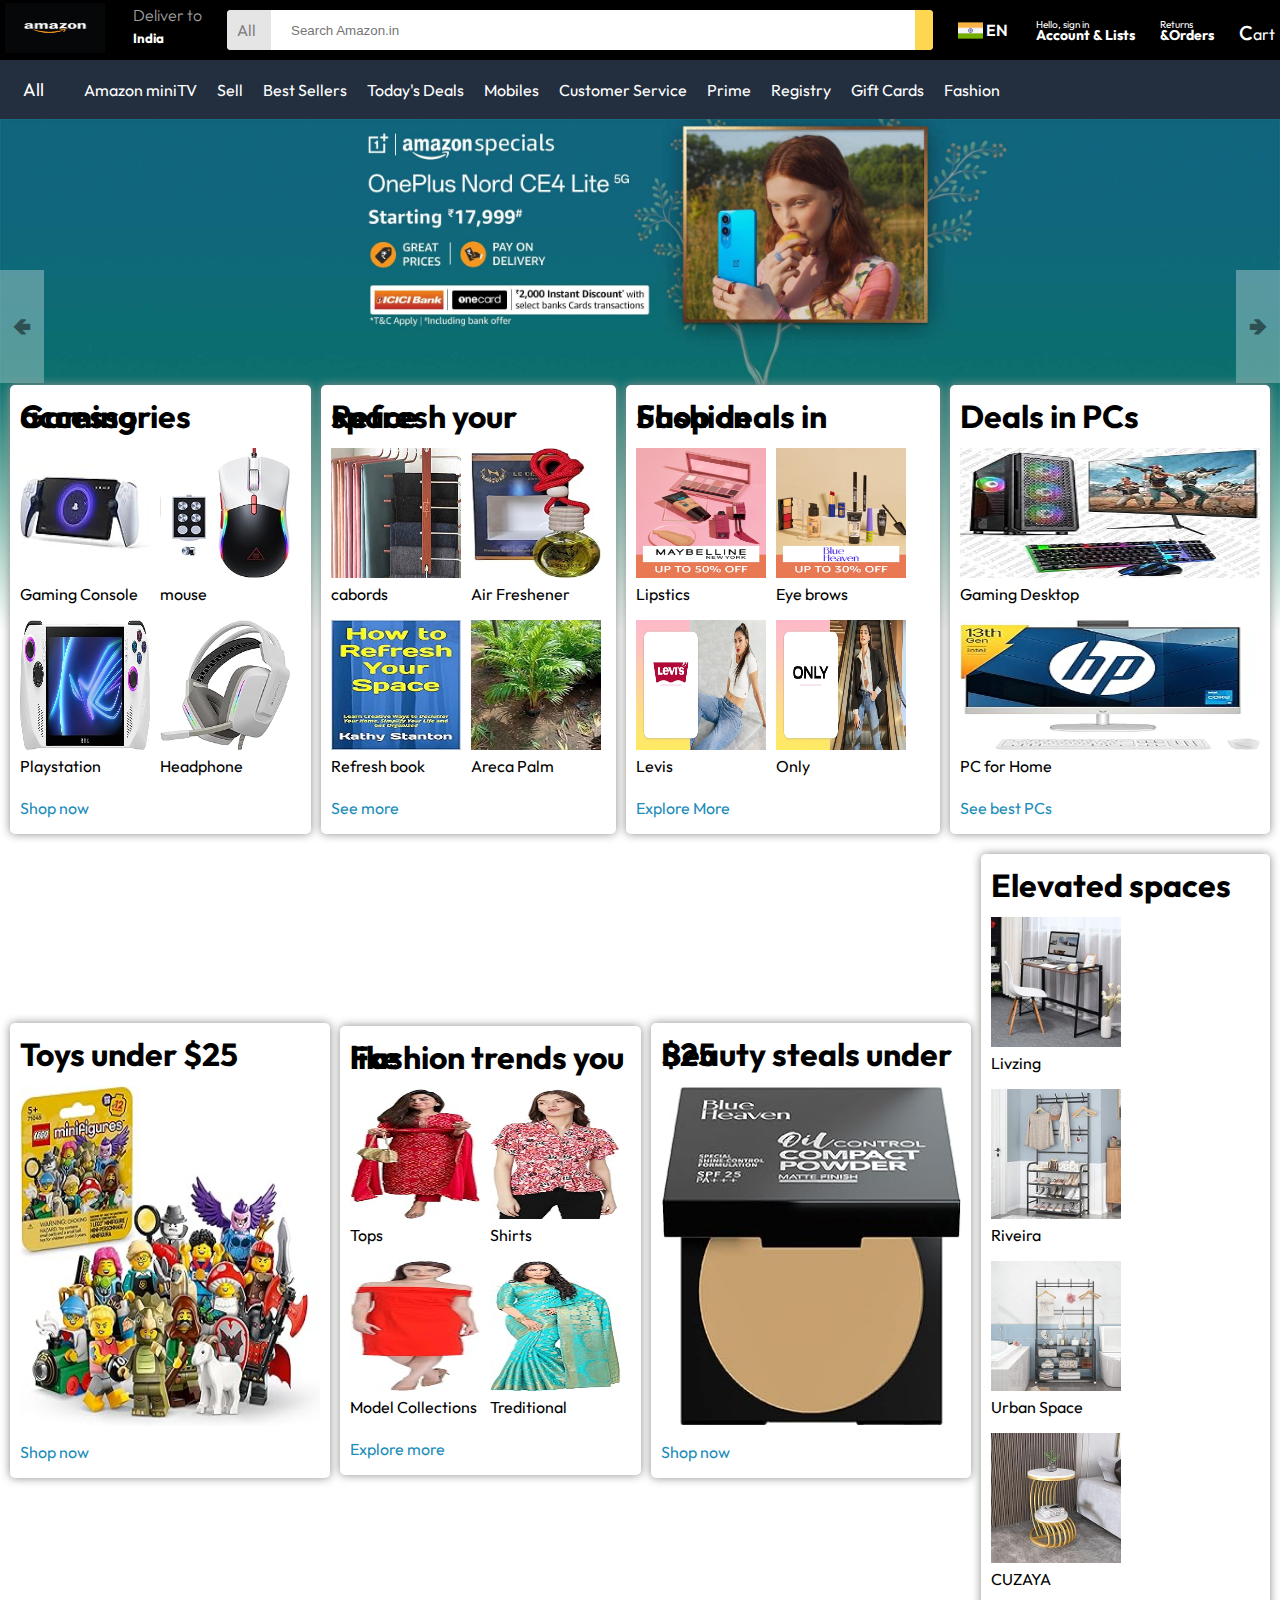
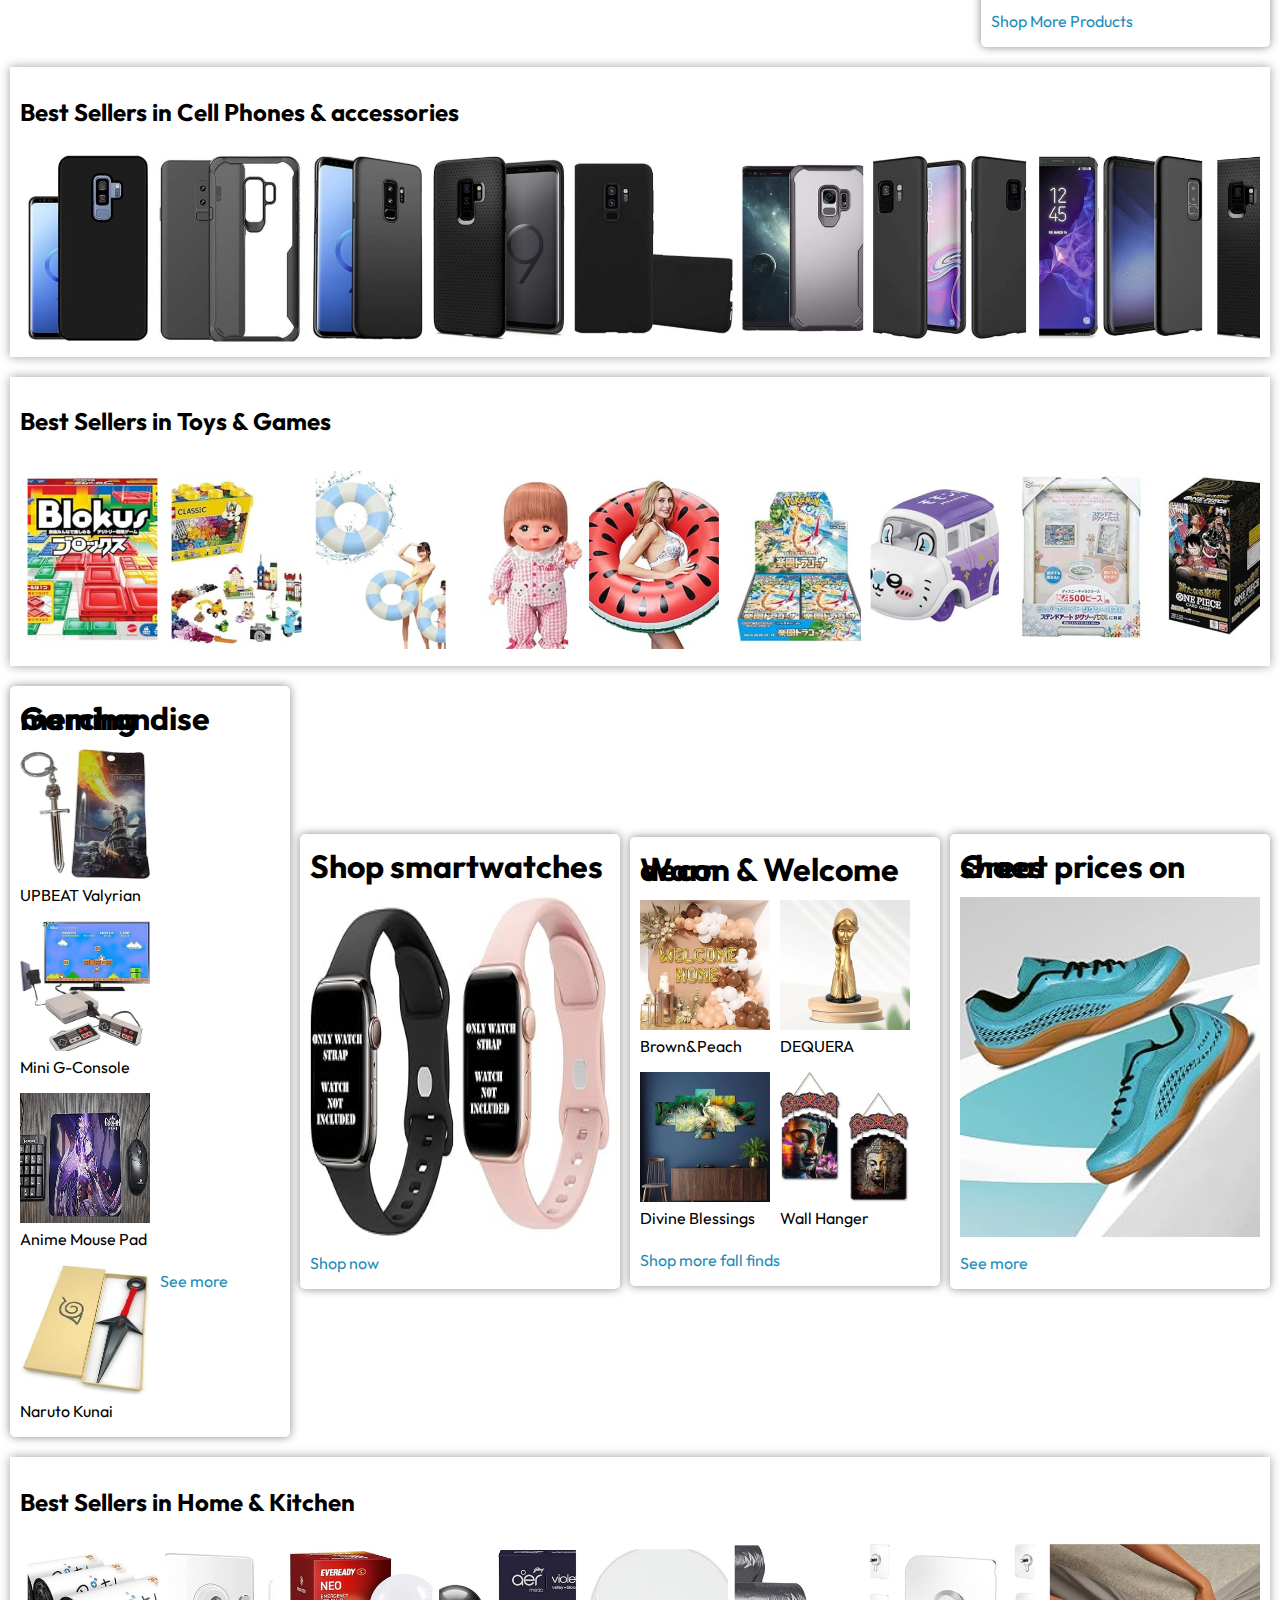
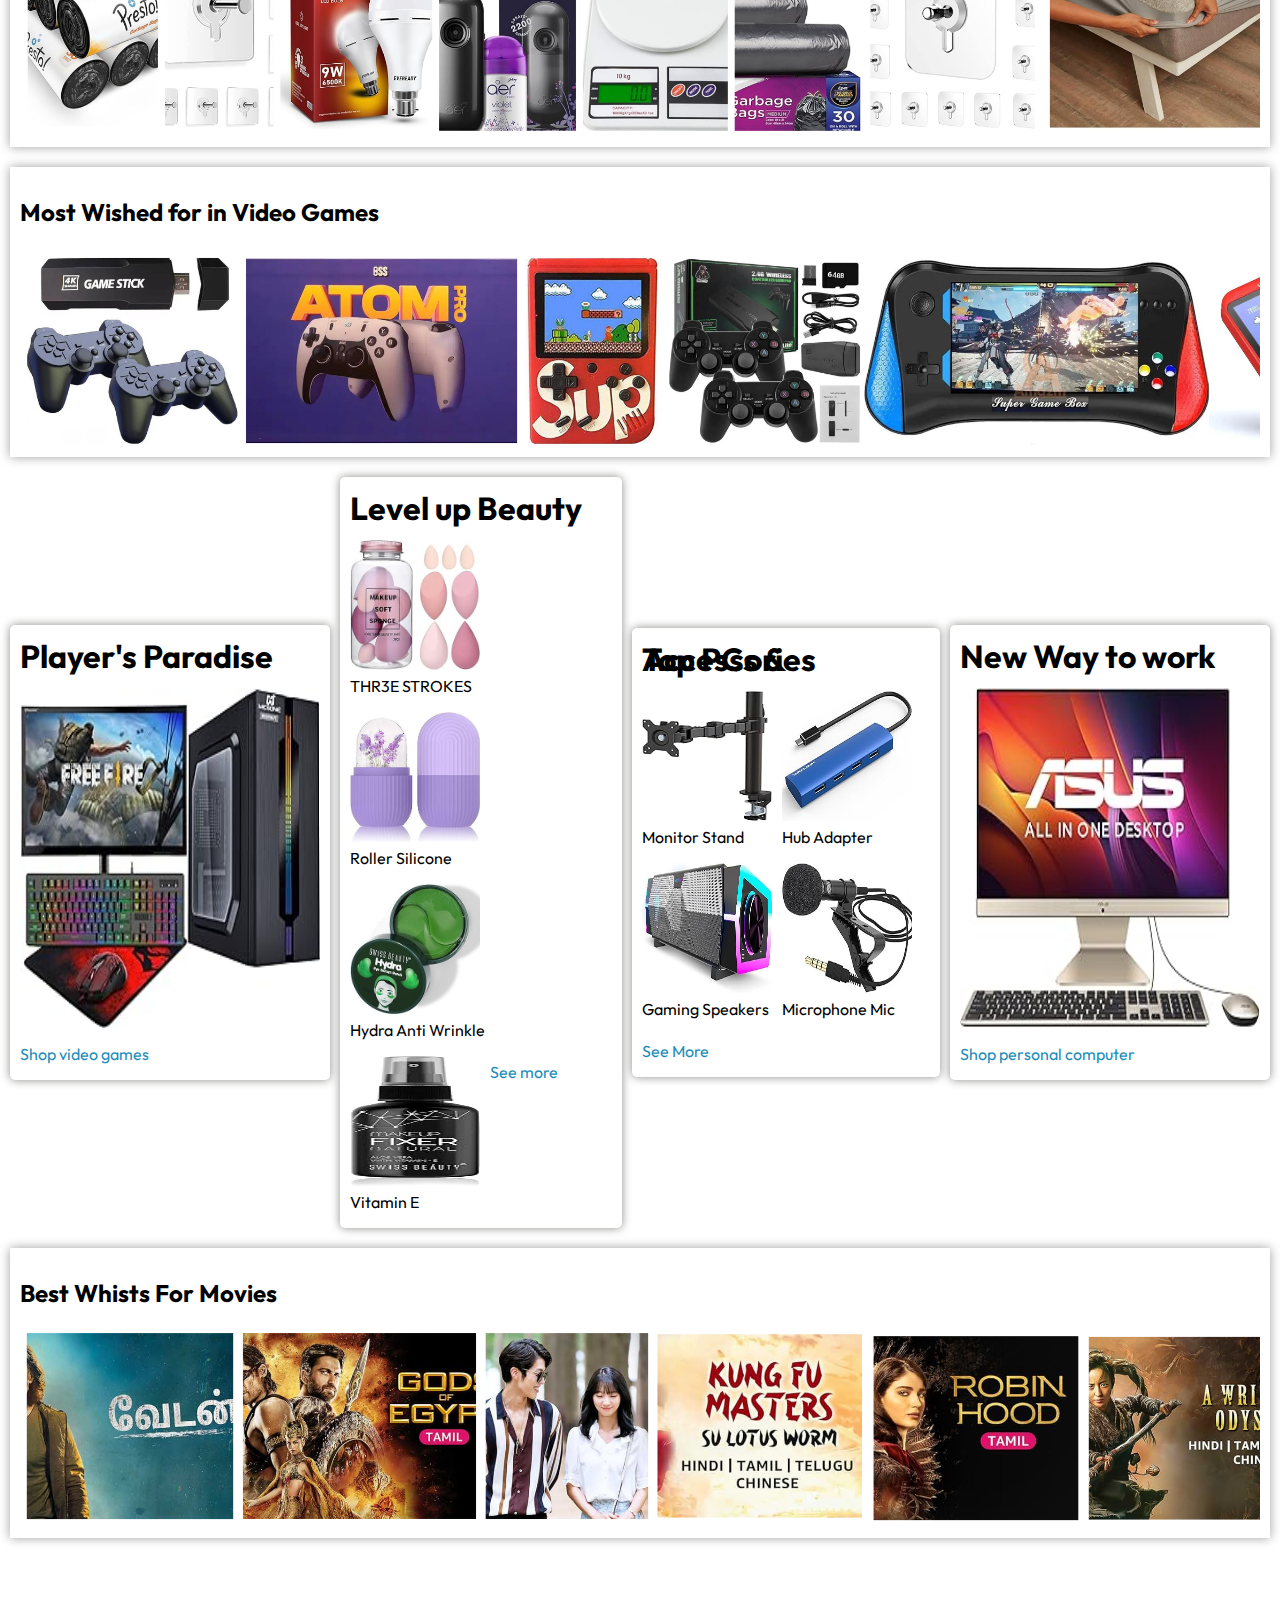
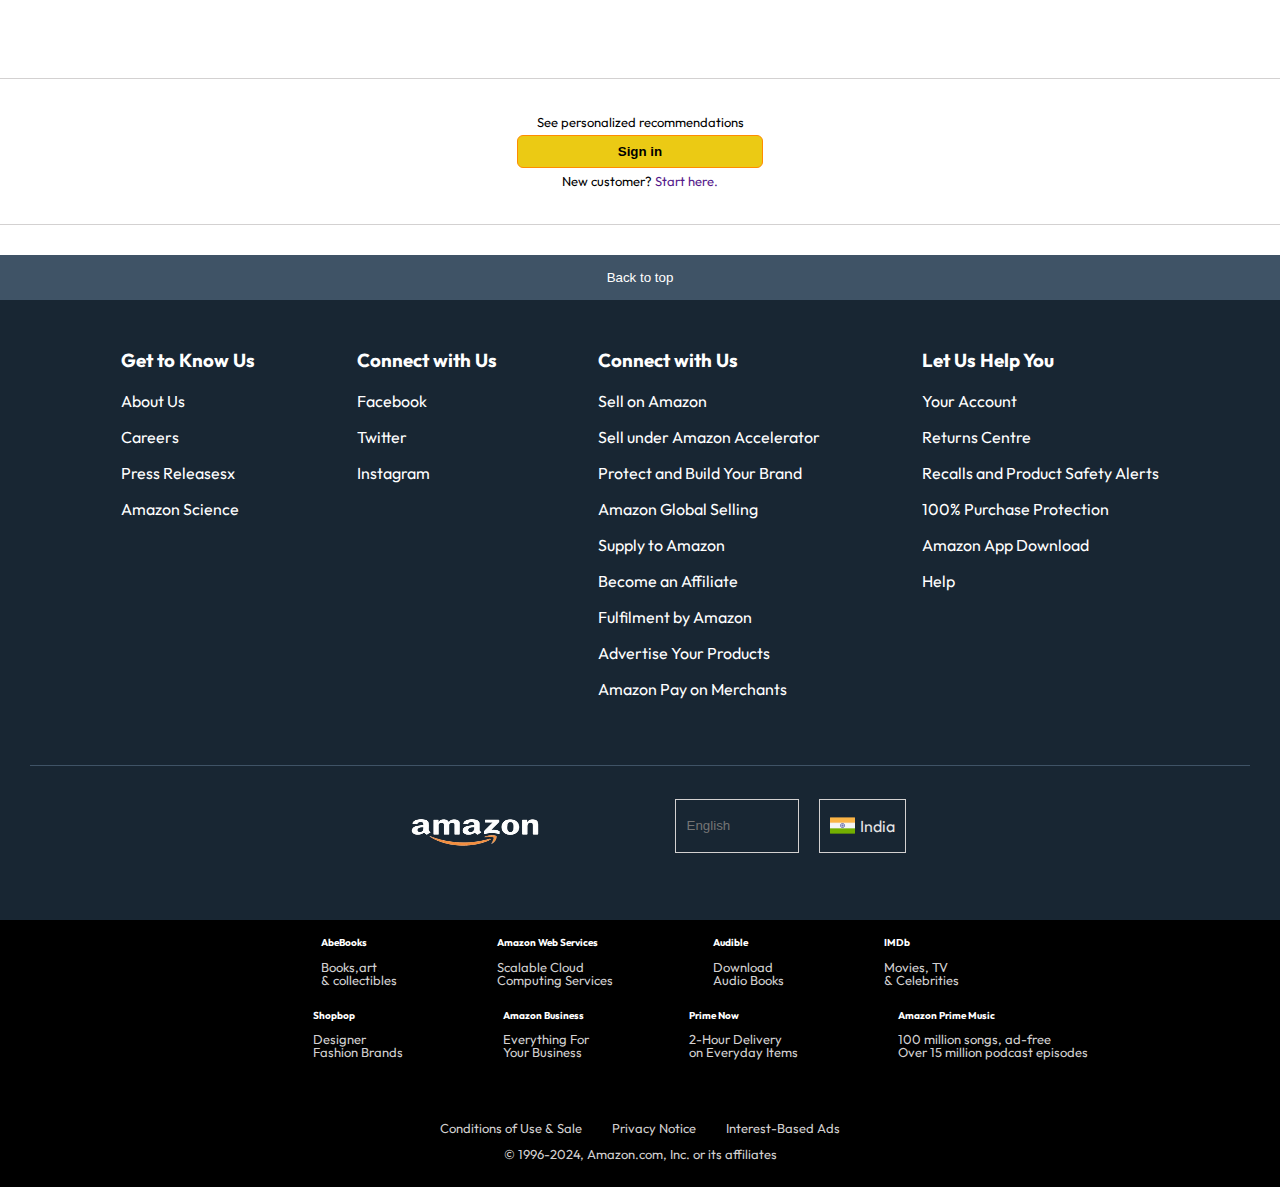
<file: index.html>
<!DOCTYPE html>
<html lang="en">
<head>
    <meta charset="UTF-8">
    <meta name="viewport" content="width=device-width, initial-scale=1.0">
    <title>Amazone Clone</title>
    <link rel="stylesheet" 
    href="https://cdnjs.cloudflare.com/ajax/libs/font-awesome/6.6.0/css/all.min.css" 
    integrity="sha512-Kc323vGBEqzTmouAECnVceyQqyqdsSiqLQISBL29aUW4U/M7pSPA/gEUZQqv1cwx4OnYxTxve5UMg5GT6L4JJg=="
     crossorigin="anonymous" referrerpolicy="no-referrer" />

     <!-- Bootstrap link -->
     <!--<link href="https://cdn.jsdelivr.net/npm/bootstrap@5.0.2/dist/css/bootstrap.min.css" rel="stylesheet" 
     integrity="sha384-EVSTQN3/azprG1Anm3QDgpJLIm9Nao0Yz1ztcQTwFspd3yD65VohhpuuCOmLASjC" crossorigin="anonymous">-->
     <link rel="stylesheet" href="index.css">
</head>
<body>
    <nav class="nav-section" id="nav">
        <div class="logo">
            <img src="images/logo.png" alt="logo">
        </div>
        <div class="location" onclick="locationshow()">
            <i class="fa-solid fa-location-dot"></i>
        <div class="location-text">
            <span>Deliver to</span>
            <h5>India</h5>
        </div>
        </div>
        <div class="search">
            <div class="nav-search-catagory" onclick="Allpopup()">
                <p>All</p>
                <i class="fa-solid fa-caret-down"></i>
            </div>
            <input type="search" class="nav-search-input" placeholder="Search Amazon.in">
            <i class="fa-solid fa-search" id="nav-search-icon"></i>
        </div>
        <div class="language">
           <img src="./images/flag2.png" alt="flag" width="25px">
           <p>EN</p>
           <i class="fa-solid fa-caret-down"></i>
        </div>
        <div class="login">
            <p class="login-p">Hello, sign in</p>
            <h1 class="login-h1"><a href="register.html">Account & Lists <i class="fa-solid fa-caret-down"></i> </a></h1>
        </div>
        <div class="login">
            <p>Returns</p>
            <h1>&Orders</h1>
        </div>
        <div class="cart">
            <i class="fa-solid fa-cart-shopping"></i>
            <p>Cart</p>
        </div>
</nav>
<nav class="under-nave" id="nav2">
        <div class="side-icon">
            <i class="fa-solid fa-bars"></i>
            <p>All</p>
        </div>
        <div class="side-nav-lists">
            <ul>
                <li>Amazon miniTV</li>
                <li>Sell</li>
                <li>Best Sellers</li>
                <li>Today's Deals</li>
                <li>Mobiles</li>
                <li>Customer Service</li>
                <li class="Prime">Prime <i class="fa-solid fa-caret-down"></i></li>
                <li>Registry</li>
                <li>Gift Cards</li>
                <li>Fashion</li>
            </ul>
        </div>
</nav>
<section class="header-slider">
    <a href="#" class="control_prev">&#129144</a>
    <a href="#" class="control_next">&#129146</a>
        <ol>
            <img src="./images/hero3.jpg" class="header-img" alt="">
            <img src="./images/hero2.jpg" class="header-img" alt="">
            <img src="./images/hero4.jpg" class="header-img" alt="">
            <img src="./images/hero5.jpg" class="header-img" alt="">
            <img src="./images/hero_image.jpg" class="header-img" alt="">
        </ol>
</section>
<section class="hero-section slider-up">
    <div class="gaming">
        <h1>Gaming accessories</h1>
        <div class="box-1">
            <img src="./images/game1.jpg" alt="Game acc">
            <p>Gaming Console</p>
        </div>
        <div class="box-2">
            <img src="./images/game2.jpg" alt="">
            <p>mouse</p>
        </div>
        <div class="box-3">
            <img src="./images/game3.jpg" alt="game acc">
            <p>Playstation</p>
        </div>
        <div class="box-4">
            <img src="./images/game4.jpg" alt="game acc">
            <p>Headphone</p>
        </div>
        <p><a href="#">Shop now</a></p>
    </div>
    <div class="gaming">
        <h1>Refresh your space</h1>
        <div class="box-1">
            <img src="./images/box1_image.jpg" alt="Game acc">
            <p>cabords</p>
        </div>
        <div class="box-2">
            <img src="./images/refresh1.jpg" alt="">
            <p>Air Freshener</p>
        </div>
        <div class="box-3">
            <img src="./images/refresh2.jpg" alt="game acc">
            <p>Refresh book</p>
        </div>
        <div class="box-4">
            <img src="./images/refresh3.jpg" alt="game acc">
            <p>Areca Palm</p>
        </div>
        <p><a href="#">See more</a></p>
    </div>
    <div class="gaming">
        <h1>Shop deals in Fashion</h1>
        <div class="box-1">
            <img src="./images/fashion1.png" alt="Game acc">
            <p>Lipstics</p>
        </div>
        <div class="box-2">
            <img src="./images/fashion2.png" alt="">
            <p>Eye brows</p>
        </div>
        <div class="box-3">
            <img src="./images/fashion3.jpg" alt="game acc">
            <p>Levis</p>
        </div>
        <div class="box-4">
            <img src="./images/fashion4.jpg" alt="game acc">
            <p>Only</p>
        </div>
        <p><a href="#">Explore More</a></p>
    </div>
    <div class="gaming">
        <h1>Deals in PCs</h1>
        <div class="box-1">
            <img src="./images/pc1.jpg" alt="Game acc" style="width: 300px;" >
            <p>Gaming Desktop </p>
        </div>
        <div class="box-2">
            <img src="./images/pc2.jpg" alt="pc"style="width: 300px;">
            <p> PC for Home </p>
        </div>
        <p><a href="#">See best PCs</a></p>
    </div>
</section>
<section class="hero-section2">
    <div class="gaming">
        <h1>Toys under $25</h1>
        <div class="box-1">
            <img src="./images/toys1.jpg" alt="Game acc" style="width: 300px;height: 340px;" >
        </div>
        <p><a href="#">Shop now</a></p>
    </div>
    <div class="gaming">
        <h1>Fashion trends you like</h1>
        <div class="box-1">
            <img src="./images/fashion2.1.jpg" alt="Game acc">
            <p>Tops</p>
        </div>
        <div class="box-2">
            <img src="./images/fashion2.2.jpg" alt="">
            <p>Shirts</p>
        </div>
        <div class="box-3">
            <img src="./images/fashion2.3.jpg" alt="game acc">
            <p>Model Collections</p>
        </div>
        <div class="box-4">
            <img src="./images/fashion2.4.jpg" alt="game acc">
            <p>Treditional</p>
        </div>
        <p><a href="#">Explore more</a></p>
    </div>
    <div class="gaming">
        <h1>Beauty steals under $25</h1>
        <div class="box-1">
            <img src="./images/beauty steal.jpg" alt="Game acc" style="width: 300px;height: 340px;" >
        </div>
        <p><a href="#">Shop now</a></p>
    </div>
    <div class="gaming">
        <h1>Elevated spaces</h1>
        <div class="box-1">
            <img src="./images/elevated1.jpg" alt="Game acc">
            <p>Livzing</p>
        </div>
        <div class="box-2">
            <img src="./images/elevated2.jpg" alt="">
            <p>Riveira</p>
        </div>
        <div class="box-3">
            <img src="./images/elevated3.jpg" alt="game acc">
            <p>Urban Space</p>
        </div>
        <div class="box-4">
            <img src="./images/elevated4.jpg" alt="game acc">
            <p>CUZAYA</p>
        </div>
        <p><a href="#">Shop More Products</a></p>
    </div>
</section>

<section class="slide-phone">
    <div class="phone-heading">
        <h2>Best Sellers in Cell Phones & accessories</h2>
        <div class="slider">
            <div class="slides">
                <img src="./images/phone1.png" alt="Image 1">
                <img src="./images/phone2.png" alt="Image 2">
                <img src="./images/phone3.png" alt="Image 3">
            </div>
        </div>
    </div>
    <br>
    <div class="phone-heading">
        <h2>Best Sellers in Toys & Games</h2>   
        <div class="slider">
            <div class="slides slides1">
                <img src="./images/toys2.png" alt="Image 1">
                <img src="./images/toys3.png" alt="Image 2">
                <img src="./images/toys4.png" alt="Image 3">
                <img src="./images/toys5.png" alt="Image 4">
            </div>
        </div>
    </div>
</section>

<section class="hero-section2">
    <div class="gaming">
        <h1>Gaming merchandise</h1>
        <div class="box-1">
            <img src="./images/gamer-merge1.jpg" alt="Game acc">
            <p>UPBEAT Valyrian</p>
        </div>
        <div class="box-2">
            <img src="./images/game-merge2.jpg" alt="">
            <p>Mini G-Console</p>
        </div>
        <div class="box-3">
            <img src="./images/game-merge3.jpg" alt="game acc">
            <p>Anime Mouse Pad</p>
        </div>
        <div class="box-4">
            <img src="./images/game-merge4.jpg" alt="game acc">
            <p>Naruto Kunai</p>
        </div>
        <p><a href="#">See more</a></p>
    </div>
    <div class="gaming">
        <h1>Shop smartwatches</h1>
        <div class="box-1">
            <img src="./images/smartwatches.jpg" alt="Game acc" style="width: 300px;height: 340px;" >
        </div>
        <p><a href="#">Shop now</a></p>
    </div>
    <div class="gaming">
        <h1>Warm & Welcome decor</h1>
        <div class="box-1">
            <img src="./images/welcome1.jpg" alt="Game acc">
            <p>Brown&Peach</p>
        </div>
        <div class="box-2">
            <img src="./images/welcome2.jpg" alt="">
            <p>DEQUERA</p>
        </div>
        <div class="box-3">
            <img src="./images/welcome3.jpg" alt="game acc">
            <p>Divine Blessings</p>
        </div>
        <div class="box-4">
            <img src="./images/welcome4.jpg" alt="game acc">
            <p>Wall Hanger</p>
        </div>
        <p><a href="#">Shop more fall finds</a></p>
    </div>
    <div class="gaming">
        <h1>Great prices on shoes</h1>
        <div class="box-1">
            <img src="./images/great-price-shoes.jpg" alt="Game acc" style="width: 300px;height: 340px;" >
        </div>
        <p><a href="#">See more</a></p>
    </div>
</section>

<section class="slide-phone">
    <div class="phone-heading">
        <h2>Best Sellers in Home & Kitchen</h2>
        <div class="slider">
            <div class="slides">
                <img src="./images/kitchen1.png" alt="Image 1">
                <img src="./images/kitchen2.png" alt="Image 2">
                <img src="./images/kitchen3.png" alt="Image 3">
                <img src="./images/kitchen4.png" alt="Image 3">
            </div>
        </div>
    </div>
    <br>
    <div class="phone-heading">
        <h2>Most Wished for in Video Games</h2>   
        <div class="slider">
            <div class="slides">
                <img src="./images/videogame1.png" alt="Image 1">
                <img src="./images/videogame2.png" alt="Image 2">
                <img src="./images/videogame3.png" alt="Image 3">
                <img src="./images/videogame4.png" alt="Image 4">
            </div>
        </div>
    </div>
</section>

<section class="hero-section2">
    <div class="gaming">
        <h1>Player's Paradise</h1>
        <div class="box-1">
            <img src="./images/gaming-paradise.jpg" alt="Game acc" style="width: 300px;height: 340px;" >
        </div>
        <p><a href="#">Shop video games</a></p>
    </div>
    <div class="gaming">
        <h1>Level up Beauty</h1>
        <div class="box-1">
            <img src="./images/level-beauty1.jpg" alt="Game acc">
            <p>THR3E STROKES</p>
        </div>
        <div class="box-2">
            <img src="./images/level-beauty2.jpg" alt="">
            <p>Roller Silicone </p>
        </div>
        <div class="box-3">
            <img src="./images/level-beauty3.jpg" alt="game acc">
            <p>Hydra Anti Wrinkle</p>
        </div>
        <div class="box-4">
            <img src="./images/level-beauty4.jpg" alt="game acc">
            <p>Vitamin E</p>
        </div>
        <p><a href="#">See more</a></p>
    </div>
    <div class="gaming">
        <h1>Top PCs & Accessories</h1>
        <div class="box-1">
            <img src="./images/score-pc-acc1.jpg" alt="Game acc">
            <p>Monitor Stand</p>
        </div>
        <div class="box-2">
            <img src="./images/score-pc-acc2.jpg" alt="">
            <p>Hub Adapter</p>
        </div>
        <div class="box-3">
            <img src="./images/score-pc-acc3.jpg" alt="game acc">
            <p>Gaming Speakers</p>
        </div>
        <div class="box-4">
            <img src="./images/score-pc-acc4.jpg" alt="game acc">
            <p>Microphone Mic</p>
        </div>
        <p><a href="#">See More</a></p>
    </div>
    <div class="gaming">
        <h1>New Way to work</h1>
        <div class="box-1">
            <img src="./images/personal-computer.jpg" alt="Game acc" style="width: 300px;height: 340px;" >
        </div>
        <p><a href="#">Shop personal computer</a></p>
    </div>
</section>

<section class="slide-phone">
    <div class="phone-heading">
        <h2>Best Whists For Movies</h2>
        <div class="slider">
            <div class="slides">
                <img src="./images/movie1.png" alt="Image 1">
                <img src="./images/movie2.png" alt="Image 2">
                <img src="./images/movie3.png" alt="Image 3">
                <img src="./images/movie4.png" alt="Image 3">
            </div>
        </div>
    </div>
</section>


<footer class="footer1">
    <div class="foot1-content">
        <p>See personalized recommendations</p>
        <button><a href="register.html">Sign in</a></button>
        <p>New customer? <a href="">Start here.</a></p>
    </div>
</footer>

<footer class="footer2">

    <button>Back to top</button>
</footer>

<footer class="footer3">
        <div class="foot3-top">
            <div class="get-know">
                <h3>Get to Know Us</h3>
                <p>About Us</p>
                <p>Careers</p>
                <p>Press Releasesx</p>
                <p>Amazon Science</p>
            </div>
            <div class="contect-us">
                <h3>Connect with Us</h3>
                <p><a href="#">Facebook</a></p>
                <p><a href="#">Twitter</a></p>
                <p><a href="#">Instagram</a></p>
            </div>
            <div class="make-money">
                <h3>Connect with Us</h3>
                <p>Sell on Amazon</p>
                <p>Sell under Amazon Accelerator</p>
                <p>Protect and Build Your Brand</p>
                <p>Amazon Global Selling</p>
                <p>Supply to Amazon</p>
                <p>Become an Affiliate</p>
                <p>Fulfilment by Amazon</p>
                <p>Advertise Your Products</p>
                <p>Amazon Pay on Merchants</p>
            </div>
            <div class="let-us-help-u">
                <h3>Let Us Help You</h3>
                <p>Your Account</p>
                <p>Returns Centre</p>
                <p>Recalls and Product Safety Alerts</p>
                <p>100% Purchase Protection</p>
                <p>Amazon App Download</p>
                <p>Help</p>
            </div>
        </div>
        <div class="foot3-bottom">
            <div class="foot3-img">
                <img src="./images/image-260nw-2333488123-removebg-preview.png" alt="logo">
            </div>
            <div class="foot3-buttons">
                <input type="number" placeholder="English">
                <div class="flage-sect">
                    <img src="./images/flag2.png" alt="flage" width="25px">
                    <p>India</p>
                </div>
            </div>
        </div>
</footer>

<footer class="footer4">
    <div class="foot4-top">
        <div class="one">
            <h6>AbeBooks</h6>
            <p>Books,art</p>
            <p>& collectibles</p>
        </div>
        <div class="one">
            <h6>Amazon Web Services</h6>
            <p>Scalable Cloud</p>
            <p>Computing Services</p>
        </div>
        <div class="one">
            <h6>Audible</h6>
            <p>Download</p>
            <p>Audio Books</p>
        </div>
        <div class="one">
            <h6>IMDb</h6>
            <p>Movies, TV</p>
            <p>& Celebrities</p>
        </div>
    </div>
    <div class="foot4-mid">
        <div class="one">
            <h6>Shopbop</h6>
            <p>Designer</p>
            <p>Fashion Brands</p>
        </div>
        <div class="one">
            <h6>Amazon Business</h6>
            <p>Everything For</p>
            <p>Your Business</p>
        </div>
        <div class="one two">
            <h6>Prime Now</h6>
            <p>2-Hour Delivery</p>
            <p>on Everyday Items</p>
        </div>
        <div class="one">
            <h6>Amazon Prime Music</h6>
            <p>100 million songs, ad-free</p>
            <p>Over 15 million podcast episodes</p>
        </div>
    </div>
    <div class="foot4-bottom">
        <div class="foot4-bottom-head">
            <p>Conditions of Use & Sale</p>
            <p>Privacy Notice</p>
            <p>Interest-Based Ads</p>
        </div>
        <div class="foot4-bottom-foot">
            <p>© 1996-2024, Amazon.com, Inc. or its affiliates</p>
        </div>
    </div>
</footer>

<div class="All-popup">
        <p>All Categories</p>
        <p>Alexa Skills</p>
        <p>Amazon Devices</p>
        <p>Amazon Fashion</p>
        <p>Amazon Pharmacy</p>
        <p>Appliances</p>
        <p>Apps & Games</p>
        <p>Audiable Audiobook</p>
        <p>Baby</p>
        <p>Beauty</p>
        <p>Books</p>
        <p>Car & Motorbike</p>
        <p>Clothing & Accessories</p>
        <p>collectibles</p>
        <p>Computer & Accessories</p>
        <p>Deals</p>
        <p>Electronics</p>
        <p>Furniture</p>
        <p>Garden & Outdoors</p>
        <p>Gift Cards</p>
        <p>Grocery & Gourmet Foods</p>
        <p>Health & Personal Care</p>
        <p>Home & Kitchen</p>
        <p>Industrial & Scientific</p>
        <p>Jewellery</p>
        <p>Kindle Store</p>
        <p>Luggage & Bags</p>
        <p>Luxury Beauty</p>
        <p>Movies & TV Shows</p>
        <p>MP3 Music</p>
        <p>Musical Instruments</p>
        <p>Office Products</p>
        <p>Pet Supplies</p>
        <p>Prime Video</p>
        <p>Shoes & Handbags</p>
        <p>Software</p>
        <p>Sports, Fitness & Outdoors</p>
        <p>Subscribe & Save</p>
        <p>Tools & Home Improvement</p>
        <p>Toys & Games</p>
        <p>Under $500</p>
        <p>Video Games</p>
        <p>Watches</p>
</div>

<div class="overlays"></div>
<div class="location-popup-overlays-new"></div>
<div class="location-overlay">
    <div class="location-overlay-heading">
        <h3>Choose your location</h3>
        <i class="fa-solid fa-xmark" onclick="locationhide()"></i>
    </div>
    <p class="location-para1">Select a delivery location to see product availability and delivery options</p>
    <button class="location-overlay-signinbtn">Sign in to see your addresses</button>
    <p class="pincode">or enter an Indian pincode</p>
    <div class="location-popup-input">
        <input type="text">
        <button>Apply</button>
    </div>
    <div class="donebtn">
      <button onclick="locationhide()">Done</button>
    </div>
</div>

<div class="language-radio-buttons">
    <form action="">
        <label for="english">
            <input type="radio" id="english"  name="language">
            <span>English-EN</span>
        </label>
        <label for="tamil">
            <input type="radio" id="tamil"  name="language">
            <span>தமிழ்-TM</span>
        </label>
        <label for="hindi">
            <input type="radio" id="hindi" name="language">
            <span>हिंदी टाइपिंग-HI</span>
        </label>
        <label for="telugu">
            <input type="radio" id="telugu" name="language">
            <span>తెలుగు-TE</span>
        </label>
        <label for="kanada">
            <input type="radio" id="kanada" name="language">
            <span>ಕನ್ನಡ-KN</span>
        </label>
        <label for="malayalam">
            <input type="radio" id="malayalam" name="language">
            <span>മലയാളം-ML</span>
        </label>
        <label for="bengal">
            <input type="radio" id="bengal" name="language">
            <span>বাংলা-BN</span>
        </label>
        <label for="marathi">
            <input type="radio" id="marathi" name="language">
            <span>मराठी-MR</span>
        </label>
        <a href="#" class="Learnmore">Learn More</a>
        <p><img src="./images/flag2.png" alt="">You are shopping on Amazon.in</p>
        <a href="#">Change country/region</a>
    </form>
</div>
<div class="account-popup">
    <div class="account-signinbtn">
        <button><a href="register.html">Sign in</a></button>
        <p>New Customer?<a href="">Start here</a></p>
    </div>
    <div class="lists-and-accounts">
        <div class="lists">
                <h1>Your Lists</h1>
                <p>Creat a Wish List</p>
                <p>Wish from Any Website</p>
                <p>Baby Wishlist</p>
                <p>Discover Your Style</p>
                <p>Explore Showroom</p>
        </div>
        <div class="your-account">
            <h1>Your Account</h1>
            <p>Your Account</p>
            <p>Your Orders</p>
            <p>Your Wish List</p>
            <p>Your Recommendations</p>
            <p>Your Prime Membership</p>
            <p>Your Prime Video</p>
            <p>Your Subscribe & Save Items</p>
            <p>Memberships & Subscriptions</p>
            <p>Your Seller Account</p>
            <p>Manage Your Content and Devices</p>
            <p>Your Free Amazon Business Account</p>
            <p></p>
        </div>
    </div>
</div>

<div class="side-nav-overlay"></div>
<div class="side-nav-logo">
    <img src="./images/side-logo.png" alt="logo">
    <h3>Hello, sign in</h3>
    <i class="fa-solid fa-xmark side-nav-xmark"></i>
</div>
<div class="side-nav-bars">
    <div class="side-nav-content">
        <div class="trending">
            <h3>Trending</h3>
            <p>Best Sellers</p>
            <p>New Releases</p>
            <p>Movers and Shakers</p>
        </div>
        <div class="trending">
            <h3>Digital Content and Devices</h3>
            <p>Echo & Alexa</p>
            <p>Fire TV</p>
            <p>Kindle E-Reader & eBooks</p>
            <p>Audiable Audiobooks</p>
            <p>Amazon Prime video</p>
            <p>Amazon Prime Music</p>
        </div>
        <div class="trending">
            <h3>Shop by Category</h3>
            <p>Mobiles,Computers</p>
            <p>Tv,Appliances,Electronics</p>
            <p>Men's Fashion</p>
            <p>Women's Fashion</p>
            <p>See all <i class="fa-solid fa-caret-down"></i></p>
        </div>
        <div class="trending">
            <h3>Programs & Features</h3>
            <p>Amazon Pay</p>
            <p>Gift Cards & Mobile Reacharges</p>
            <p>Amazon Launchpad</p>
            <p>Amazon Business</p>
            <p>See all <i class="fa-solid fa-caret-down"></i></p>
        </div>
        <div class="trending">
            <h3>Help & Settings</h3>
            <p>Your Account</p>
            <p>Customer Service</p>
            <p>Sign in</p>
        </div>
    </div>
</div>

<div class="primeimg">
    <img src="./images/primeimg.jpg" alt="primeimg">
</div>
   <script src="index.js"></script>
</body>
</html>
</file>
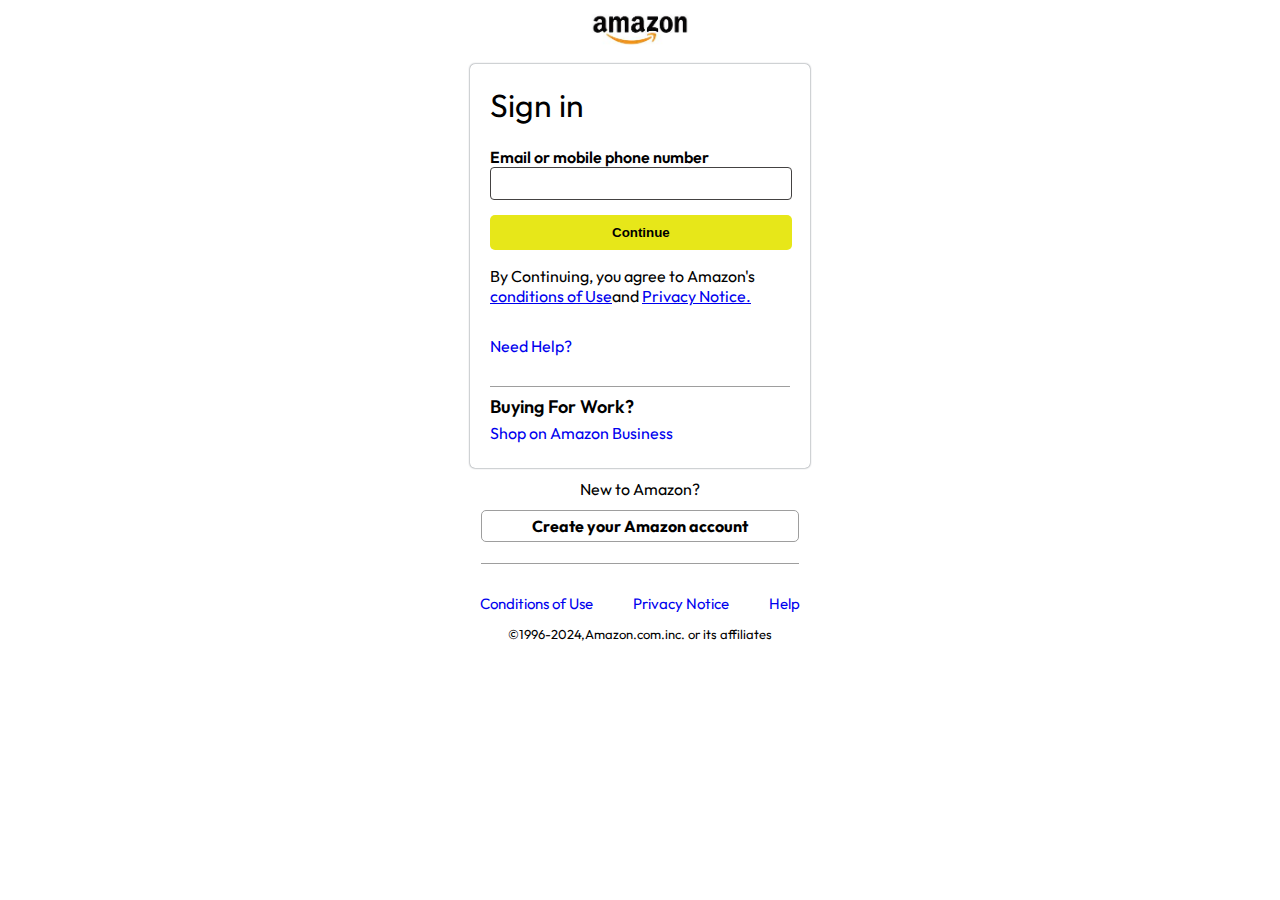
<file: register.html>
<!DOCTYPE html>
<html lang="en">
<head>
    <meta charset="UTF-8">
    <meta name="viewport" content="width=device-width, initial-scale=1.0">
    <title>Register</title>
    <link rel="stylesheet" href="index.css">
</head>
<body>
    <div class="container">
        <div class="register-logo">
            <img src="./images/register-logo.jpeg" alt="logo">
        </div>
        <div class="register-signin">
            <h1>Sign in</h1>
            <label for="email">Email or mobile phone number</label>
            <input type="text" name="email">
            <button>Continue</button>
            <p>By Continuing, you agree to Amazon's <a href="#">conditions of Use</a>and <a href="#">Privacy Notice.</a></p>
            <p class="need-help"><a href="#">Need Help?</a></p>
            <div class="bying-for-work">
                <h2>Buying For Work?</h2>
                <p><a href="#">Shop on Amazon Business</a></p>
            </div>
        </div>
        <div class="new-to-amazon">
            <p>New to Amazon?</p>
            <h4>Create your Amazon account</h4>
        </div>
        <div class="register-copright">
            <a href="#">Conditions of Use</a>
            <a href="#">Privacy Notice</a>
            <a href="#">Help</a>
        </div>
        <div class="copyright-symbol">
            <p>&copy;1996-2024,Amazon.com.inc. or its affiliates</p>
        </div>
    </div>
</body>
</html>
</file>
<file: index.css>
@import url('https://fonts.googleapis.com/css2?family=Outfit:wght@100..900&display=swap');
body{
    margin: 0;
    padding: 0;
    box-sizing: border-box;
    font-family: Outfit;
}
.nav-section{
    background-color: #000;
    color: #fff;
    height: 50px;
    padding: 5px;
    display: flex;
    align-items: center;
    justify-content: space-between;
    gap: 10px;
}
.logo img{
    height: 50px;
    width: 100px;
}
.logo img:hover{
    cursor: pointer;
}
.location{
    height: 60px;
    display: flex;
    cursor: pointer;
    margin-left: 15px;
    justify-content: center;
    align-items: center;
    gap: 3px;
}
.location i{
    height: fit-content;
    color: #fff;
    font-size: 25px;
}
.location-text{
    display: flex;
    flex-direction: column;
    line-height: 0px;
    margin-top: 15px;
}
.location-text span{
    font-weight:300;
    color: #9e9e9e;
}
.search{
    background: #fff;
    display: flex;
    flex: 1;
    align-items: center;
    color: gray;
    max-width: 1000px;
    border-radius: 4px;
    margin-left: 15px;
    height: 40px;
}
.nav-search-catagory{
    display: flex;
    align-items: center;
    border-radius: 4px 0px 0px 4px;
    gap: 5px;
    padding:0px 10px 0px 10px;
    background: #e5e5e5;
    height: 40px;
    cursor: pointer;
}
.nav-search-input{
    border: none;
    outline: none;
    padding-left: 20px;
    width: 100%;
}
#nav-search-icon{
    background: #ffd64f;
    padding: 8px;
    border-radius: 0px 4px 4px 0px;
    height: 24px;
    padding-right: 10px;
    cursor: pointer;
}
.language{
    display: flex;
    align-items: center;
    justify-content: center;
    font-weight: 600;
    gap: 3px;
    margin-left: 15px;
    cursor: pointer;
}
.login{
    margin-left: 15px;
    line-height: 0px;
    cursor: pointer;
}
.login p{
    font-size: 10px;
    line-height: 0px;
}
.login h1{
    line-height: 0px;
    font-size: 14px;
    text-decoration: none;
    color: #fff;
}
.login h1 a{
    text-decoration: none;
    color: #fff;
}
.cart{
    margin-left: 15px;
    display: flex;
    align-items: center;
    justify-content: baseline;
    cursor: pointer;
}
.cart i{
    font-size: 25px;
}
.cart p{
    padding-top: 5px;
}
.cart p::first-letter{
    font-size: 20px;
    font-weight: 500;
}

.under-nave{
    display: flex;
    align-items: center;
    background-color: #232f3e;
    color: #fff;
}
.side-icon{
    display: flex;
    align-items: center;
    gap: 3px;
    margin-left: 20px;
    font-size: 18px;
    cursor: pointer;
}
.side-nav-lists ul {
    display: flex;
    justify-content: center;
    align-items: center;
    list-style: none;
    gap: 20px;
}
.side-nav-lists ul li:hover{
    cursor: pointer;
    text-decoration: underline;
}
.header-slider ol{
    display: flex;
    overflow-y: hidden;
    padding: 0;
    margin: 0%;
}
.header-img{
    max-width: 100%;
    mask-image: linear-gradient(to bottom, #000000 50%, transparent 100% );
    cursor: pointer;
}
.header-slider a{
    position: absolute;
    top: 30%;
    z-index: 1;
    padding: 5vh 1vw;
    background: #ffffff4f;
    color: #0000007b;
    text-decoration: none;
    font-weight: 600;
    font-size: 18px;
    cursor: pointer;
}
.control_next{
    right: 0;
}
.hero-section{
    display: flex;
    align-items: center;
    justify-content: space-evenly;
    padding: 10px;
    gap: 10px;
}
.slider-up{
    margin-top: -20vw;
}
.gaming {
    display: flex;
    flex-wrap: wrap;
    gap: 10px;
    padding: 10px;
    border-radius: 5px;
    box-shadow: 0px 0px 10px rgb(139, 139, 137);
    background-color: #fff;
    line-height: 0px;
    z-index: 1;
}
.gaming p a{
    text-align: start;
    text-decoration: none;
    color: #1d8db9;
}
.box-1 img,.box-2 img,.box-3 img,.box-4 img{
    width: 130px;
    height: 130px;
    cursor: pointer;
}
.hero-section2{
    display: flex;
    align-items: center;
    justify-content: space-evenly;
    padding: 10px;
    gap: 10px;
}

.phone-heading{
    box-shadow: 0px 0px 10px #9e9e9e;
    padding: 10px;
}
.slide-phone{
    margin: 10px;
}
.slider::-webkit-scrollbar{
    height: 8px;
    width: 100%;
}
.slider::-webkit-scrollbar-thumb{
    background: #4b535c;
    max-width: 30px;
    border-radius: 5px;
}
.slider {
    width: 100%;
    overflow-y: hidden;
}

.slides ,.slides1{
    display: flex;
    transition: transform 1s ease;
}

.slides img {
    width: 100%;
    height: 200px;
    display: block;
    cursor: pointer;
}
.footer1{
    padding: 20px;
    display: flex;
    flex-direction: column;
    justify-content: center;
    align-items: center;
    text-align: center;
    margin: 10px;
    margin-top: 20px;
}
.foot1-content{
    border-top: 1px solid #d3d1d1;
    border-bottom: 1px solid #d3d1d1;
    width: 1270px;
    padding: 30px;
    margin-top: 100px;
    line-height: 0px;
}
.foot1-content button{
    background-color: #ebca14;
    padding: 8px 100px;
    border: 1px solid darkorange;
    border-radius: 6px;
    font-weight: 700;
    cursor: pointer;
}
.foot1-content button a{
    text-decoration: none;
    color: #000;
}
.foot1-content p a{
    text-decoration: none;
}
.foot1-content p{
    font-size: 13px;
}
.footer2 button{
    background-color: #3f5366;
    width: 100%;
    padding: 15px;
    border: none;
    cursor: pointer;
    color: #fff;
}
.footer2 button:hover{
    background-color: #4b535c;
}

.footer3{
    background-color: #182633;
    padding: 30px;
}
.foot3-top{
    display: flex;
    justify-content: space-evenly;
    align-items: start;
    gap: 10px;
    color: #fff;
}
.foot3-top .contect-us p a{
    color: #fff;
    text-decoration: none;
}
.foot3-top .contect-us p a:hover{
    text-decoration: underline;
    text-decoration-color: #fff;
    cursor: pointer;
}
.foot3-top p:hover{
    text-decoration: underline;
    text-decoration-color: #fff;
    cursor: pointer;
}
.foot3-bottom{
    margin-top: 50px;
    display: flex;
    justify-content: center;
    align-items: center;
    gap: 100px;
    border-top: 1px solid #3f5366;
}
.foot3-buttons{
    display: flex;
    justify-content: center;
    align-items: center;
    gap: 20px;
    margin-bottom: 5px;
}
.foot3-img img{
    width: 200px;
    height: 100px;
    cursor: pointer;
    margin-top: 20px;
}
.flage-sect{
    display: flex;
    justify-content: center;
    align-items: center;
    gap: 5px;
    color: #e5e5e5;
    border: 1px solid #d3d1d1;
    padding: 0px 10px 0px 10px;
    cursor: pointer;   
}
.footer4{
    display: flex;
    flex-direction: column;
    background-color: #000;
    color: #d3d1d1;
    line-height: 0px;
}
.foot3-buttons input{
    width: 100px;
    height: 30px;
    background: transparent;
    border: 1px solid #d3d1d1;
    padding: 11px;
    outline: none;
    font-weight: 500;
    cursor: pointer;
    color: #fff;
}
.foot4-top{
    display: flex;
    justify-content: center;
    align-items: center;
    gap: 100px;
    font-size: 13px;
    line-height: 0px;
} 
.foot4-mid{
    display: flex;
    justify-content: center;
    align-items: center;
    gap: 100px;
    margin-left: 120px;
    font-size: 13px;
    line-height: 0px;
}
.one{
    line-height: 0px;
}
.one:hover{
    text-decoration: underline;
    cursor: pointer;
}
.one h6{
    color: #fff;
    font-weight: 700;
    font-size: 10px;
    line-height: 0px;
}
.one p{
    line-height: 0px;
}
.foot4-bottom{
    display: flex;
    flex-direction: column;
    justify-content: center;
    align-items: center;
    margin: 50px 0px 20px 0px;
    font-size: 13px;
}
.foot4-bottom-head{
    display: flex;
    gap: 30px;
}
.foot4-bottom-head p:hover{
    cursor: pointer;
    text-decoration: underline;
}
.All-popup{
    position: absolute;
    top: 6%;
    left: 17.5%;
    background-color: #fff;
    color: #000;
    display: none;
    border-radius: 10px;
    overflow-x: hidden;
    line-height: 0px;
    z-index: 2;
    height: 400px;
    border: 1px solid #9e9e9e;
    box-shadow: 0px 0px 5px #3f5366;
}
.All-popup p{
    padding: 10px 2px;
    width: 100%;
    margin: 2px 0px;
}
.All-popup p:hover{
    background: #2b97c2;
    color: #fff;
    cursor: pointer;
}
.location-overlay{
    position: absolute;
    top: 30%;
    left: 35%;
    background: #fff;
    color: #000;
    width: 350px;
    padding: 0px 20px;
    z-index: 4;
    display: none;
    border-radius: 10px;
}
.location-overlay-heading{
    display: flex;
    justify-content: space-between;
    align-items: center;
    border-bottom: 1px solid #d1cece;
}
.location-overlay-heading i{
    font-size: 18px;
    padding: 10px 20px;
    cursor: pointer;
}
.location-para1{
    font-size: 13px;
    color: #4b535c;
}
.location-overlay-signinbtn{
    background-color: #e7e719;
    padding: 10px 20px;
    border: none;
    border-radius: 20px;
    width: 100%;
}
.location-overlay-signinbtn:hover{
    background-color: #ffcb1f;
    cursor: pointer;
}
.pincode{
    text-align: center;
    font-size: 13px;
    color: #4b535c;
}
.location-popup-input{
    display: flex;
    align-items: center;
    gap: 10px;
}
.location-popup-input input{
    padding: 5px;
    flex: 1;
    outline: none;
}
.location-popup-input button{
    padding: 7px 40px;
    border-radius: 50px;
    border: 1px solid #9e9e9e;
}
.location-popup-input button:hover{
    cursor: pointer;
}
.donebtn{
    display: flex;
    justify-content: end;
}
.donebtn button{
    background-color: #e7e719;
    border: none;
    padding:  7px 20px;
    margin: 30px 0px;
    border-radius: 50px;
}
.donebtn button:hover{
    cursor: pointer;
    background-color: #ffcb1f;
}

.account-popup{
    position: absolute;
    top: 7%;
    right: 3%;
    line-height: 0px;
    background: #fff;
    z-index: 4;
    display: flex;
    flex-direction: column;
    padding: 10px;
    width: 500px;
    display: none;

}
.account-signinbtn{
    text-align: center;
    line-height: 0px;
    margin: 10px 0px;
}
.account-signinbtn button{
    background-color: #e7e719;
    border: none;
    border-radius: 10px;
    padding: 7px 100px;
}
.account-signinbtn button a{
    text-decoration: none;
    color: #000;
}
.account-signinbtn button:hover{
    text-decoration: underline;
    text-decoration-color: orangered;
    cursor: pointer;
}
.account-signinbtn p{
    font-size: 12px;
}
.account-signinbtn p a{
    text-decoration: none;
}
.account-signinbtn p a:hover{
    text-decoration: underline;
    text-decoration-color: orangered;
}
.lists-and-accounts{
    display: flex;
    gap: 20px;
    justify-content: space-around;
}
.lists h1,.your-account h1{
    font-size: 20px;
}
.lists-and-accounts p{
    font-size: 13px;
    width: 180px;
    line-height: 12px;
}
.lists-and-accounts p:hover{
    color: tomato;
    text-decoration: underline;
    cursor: pointer;
}
.side-nav-xmark{
    position: relative;
    left: 50%;
    top: 1%;
    color: #fff;
    font-size: 30px;
    font-weight: 600;
    z-index: 5;
    height: 30px;
    padding: 0px 10px;
    margin-bottom: 10px;
    transition: 1s ease;
    left: -60%;

}
.side-nav-overlay{
    position: absolute;
    top: 0;
    left: 0;
    width: 100%;
    height: 100%;
    background-color: #444242;
    z-index: 4;
    opacity: 0.7;
    display: none;
}
.side-nav-bars{
    position: absolute;
    top: 50px;
    left: 0px;
    width: 350px;
    background-color: white;
    z-index: 5;
    height: 95%;
    overflow: scroll;
    transition: 2s ease;
    left: -60%;
}
.side-nav-logo{
    display: flex;
    align-items: center;
    padding: 10px 20px;
    gap: 5px;
    background: #000;
    color: #fff;
    position: absolute;
    top: 0;
    width: 310px;
    z-index: 6;
    height: 30px;
    transition: 2s ease;
    left: -60%;
}
.side-nav-logo img{
    width: 50px;
    border-radius: 50%;
}
.trending{
    border-bottom: 1px solid #d1cece;
    padding-left: 20px;
}

/* register page stylee */
.container{
    display: flex;
    flex-direction: column;
    align-items: center;
}
.register-logo{
    padding: 0px 50px;
}
.register-logo img{
    height: 60px;
    padding: 0px 50px;
}
.register-signin{
    width: 300px;
    box-shadow: 0px 0px 2px #4b535c;
    padding: 0px 20px;
    border-radius: 5px;
}
.register-signin h1{
    font-weight: 400;
}
.register-signin label{
    display: block;
    font-weight: 600;
}
.register-signin input{
    width: 100%;
    padding: 8px 0px;
    outline: none;
    border: 1px solid #444242;
    border-radius: 4px;
}
.register-signin input:focus{
    box-shadow: 0px 0px 7px #2b97c2;
}
.register-signin button{
    padding: 10px 122px;
    font-weight: 600;
    background-color: #e7e719;
    border: none;
    border-radius: 5px;
    text-align: center;
    margin-top: 15px;
}
.need-help{
    margin-top: 30px;
    text-decoration: none;
}
.need-help a{
    text-decoration: none;
}
a:hover{
    text-decoration: underline;
}
.bying-for-work{
    border-top: 1px solid #9e9e9e;
    line-height: 10px;
    margin-top: 30px;
    margin-bottom: 30px;
}
.bying-for-work h2{
    font-size: 18px;
    font-weight: 600;
}
.bying-for-work p a{
    text-decoration: none;
}
.bying-for-work p a:hover{
    text-decoration: underline;
}
.new-to-amazon{
    text-align: center;
    margin-top: 5px;
    border-bottom: 1px solid #9e9e9e;
}
.new-to-amazon h4{
    border: 1px solid #9e9e9e;
    padding: 5px 50px;
    border-radius: 5px;
}
.new-to-amazon p{
    line-height: 0px;
}
.register-copright{
    display: flex;
    gap: 40px;
    margin-top: 30px;
    font-size: 15px;
}
.register-copright a{
    text-decoration: none;
}
.register-copright a:hover{
    text-decoration: underline;
}
.copyright-symbol{
    font-size: 13px;
}
.language-radio-buttons{
    position: absolute;
    top: 7%;
    right: 15%;
    background-color: #fff;
    padding-left: 20px;
    padding-top: 10px;
    width: 250px;
    accent-color: orangered;
    z-index: 6;
    border-radius: 4px;
    display: none;
}
.language-radio-buttons form{
    display: flex;
    flex-direction: column;
    gap: 20px;
    padding-bottom: 10px;
}
.language-radio-buttons p img{
    width: 20px;
    height: 30px;
}
.language-radio-buttons p{
    display: flex;
    align-items: centers;
}
.language-radio-buttons a{
    text-decoration: none;
    margin-left: 20px;
}
.language-radio-buttons a:hover{
    cursor: pointer;
    text-decoration: underline;
    text-decoration-color: orangered;
    color: orangered;
}
.language-radio-buttons label:hover{
    text-decoration: underline;
    color: orangered;
    text-decoration-color: orangered;
    cursor: pointer;
}
.Learnmore{
    margin-top: 10px;
}
.primeimg{
    position: absolute;
    top: 15%;
    left: 45%;
    background-color: white;
    padding: 10px;
    z-index: 7;
    width: 300px;
    height: 300px;
    border-radius: 5px;
    display: none;
}
.primeimg img{
    width: 300px;
    height: 300px;
}
.overlays{
    background-color: #4b535c;
    width: 100%;
    height: 100%;
    position: absolute;
    top: 0;
    left: 0;
    z-index: 1;
    opacity: 0.5;
    display: none;
}
.location-popup-overlays-new{
    background-color: #4b535c;
    width: 100%;
    height: 100%;
    position: absolute;
    top: 0;
    left: 0;
    z-index: 2;
    opacity: 0.5;
    display: none;
}
</file>
